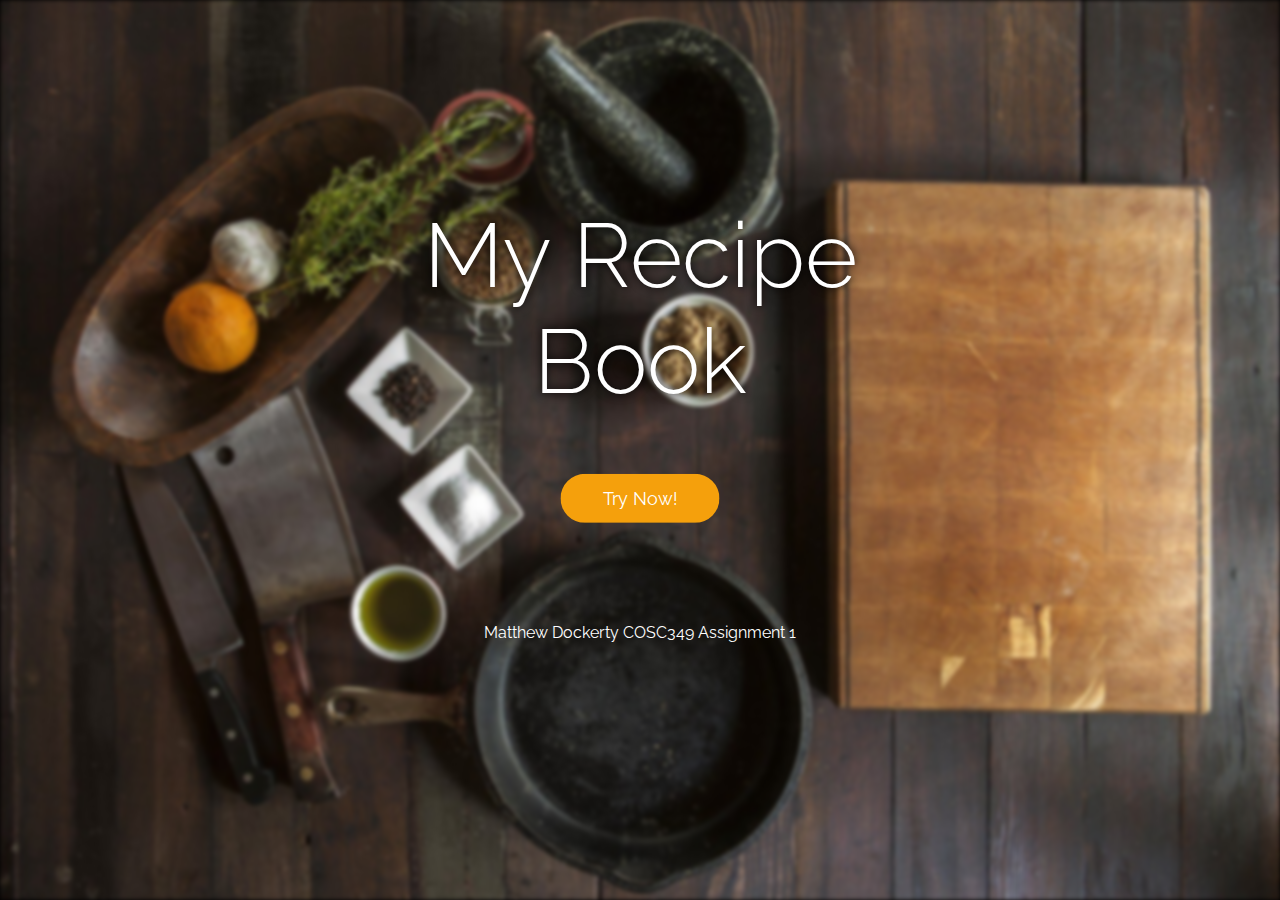
<file: webapp/static/index.html>
<!DOCTYPE html>

<html>

<head>
    <meta name="viewport" content="width=device-width, initial-scale=1">
    <title>COSC349 Recipes App</title>
    <link href="https://fonts.googleapis.com/css?family=Raleway:300,400,600&display=swap" rel="stylesheet">

    <style>
        body {
            margin: 0;
            background-color: black;
            font-family: 'Raleway', sans-serif;
            text-align: center;
            justify-content: center;
            align-items: center;
            animation: fadein 3s;
            color: white;
        }

        .bg-image {
            width: 100%;
            height: 100%;
            position: absolute;
            background: url("background.jpg") no-repeat center center fixed;
            background-size: cover;
            top: 0;
            filter: blur(2px);
            z-index: -1;
        }

        @keyframes fadein {
            from {
                opacity: 0.1;
            }

            to {
                opacity: 1;
            }
        }


        h1 {
            font-size: 90px;
            font-weight: 300;
            text-shadow: 0 0 10px black;
            margin-top: -40px;
        }

        #try {
            background-color: #F5A00C;
            width: fit-content;
            height: fit-content;
            padding: 12px 40px;
            font-size: 18px;
            text-align: center;
            border-radius: 30px;
            border: 2px solid transparent;
            text-decoration: none;
            color: white;
            transition: all 0.2s ease-in-out;
            display: block;
            margin: 0 auto;
        }

        #try:hover {
            cursor: pointer;
            border: 2px solid white;
            transform: scale(1.02);
        }

        #content {
            position: absolute;
            top: 50%;
            left: 50%;
            transform: translate(-50%, -50%);
        }
        
        p {
            margin-top: 100px;
        }

        @media only screen and (max-width: 970px) {
            h1 {
                font-size: 80px;
            }
        }

        @media only screen and (max-width: 780px) {
            h1 {
                font-size: 70px;
            }

            #try {
                font-size: 16px;
            }
        }
    </style>
</head>

<body>
    <div class="bg-image"></div>
    <div id="content">
        <h1>My Recipe<br>Book</h1>
        <a id="try" href="/recipes">
            <span>Try Now!</span>
        </a>
        <p>Matthew Dockerty COSC349 Assignment 1</p>
    </div>
</body>

</html>
</file>
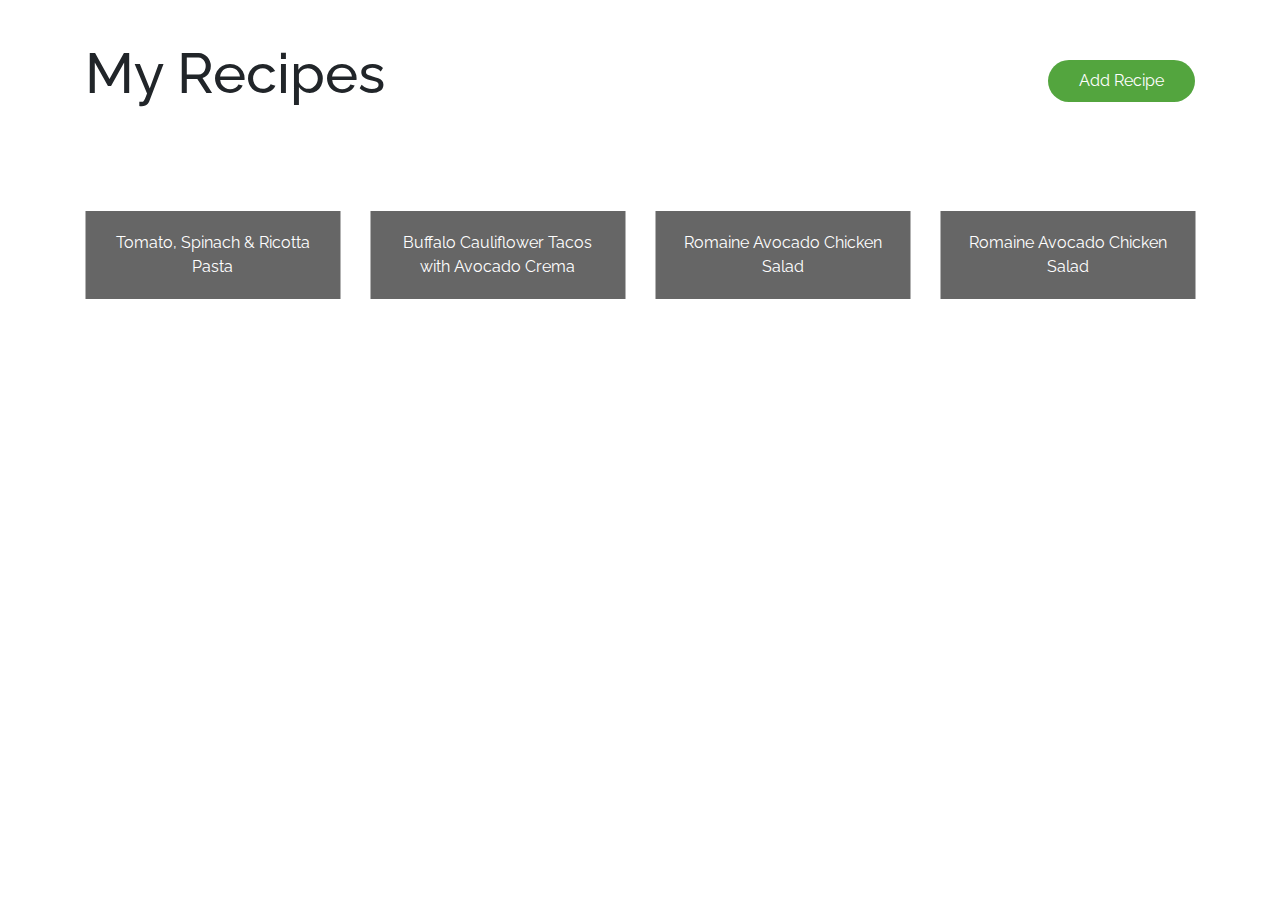
<file: webapp/static/recipes/index.html>
<!DOCTYPE html>

<html>

<head>
    <meta name="viewport" content="width=device-width, initial-scale=1">
    <title>COSC349 Recipes App</title>

    <link rel="stylesheet" href="https://stackpath.bootstrapcdn.com/bootstrap/4.3.1/css/bootstrap.min.css"
        integrity="sha384-ggOyR0iXCbMQv3Xipma34MD+dH/1fQ784/j6cY/iJTQUOhcWr7x9JvoRxT2MZw1T" crossorigin="anonymous">
    <link href="https://fonts.googleapis.com/css?family=Raleway:300,400,600&display=swap" rel="stylesheet">
    <link rel="stylesheet" type="text/css" href="styles.css" />
</head>

<body>
    <div class="container">
        <div class="row">
            <div class="col-lg-9 col-md-8">
                <h1>My Recipes</h1>
            </div>
            <div class="col-lg-3 col-md-4">
                <a id="add" href="add.html">
                    <span>Add Recipe</span>
                </a>
            </div>
        </div>
        <div class="row">
            <div class="col-lg-3 col-md-4 col-sm-6 col-xs-12 square">
                <div class="content"
                    style="background-image: url('https://www.budgetbytes.com/wp-content/uploads/2013/07/Creamy-Tomato-and-Spinach-Pasta-skillet-1-500x480.jpg');">
                    <span>Tomato, Spinach & Ricotta Pasta</span>
                </div>
            </div>
            <div class="col-lg-3 col-md-4 col-sm-6 col-xs-12 square">
                <div class="content"
                    style="background-image: url('https://pinchofyum.com/wp-content/uploads/Buffalo-Cauliflower-Tacos-with-Avocado-Crema-Recipe.jpg');">
                    <span>Buffalo Cauliflower Tacos with Avocado Crema</span>
                </div>
            </div>
            <div class="col-lg-3 col-md-4 col-sm-6 col-xs-12 square">
                <div class="content"
                    style="background-image: url('https://valentinascorner.com/wp-content/uploads/2018/12/Romaine-Avocado-Chicken-Salad-Recipe-3-500x500.jpg');">
                    <span>Romaine Avocado Chicken Salad</span>
                </div>
            </div>
            <div class="col-lg-3 col-md-4 col-sm-6 col-xs-12 square">
                <div class="content"
                    style="background-image: url('https://valentinascorner.com/wp-content/uploads/2018/12/Romaine-Avocado-Chicken-Salad-Recipe-3-500x500.jpg');">
                    <span>Romaine Avocado Chicken Salad</span>
                </div>
            </div>
        </div>
    </div>
</body>

</html>
</file>
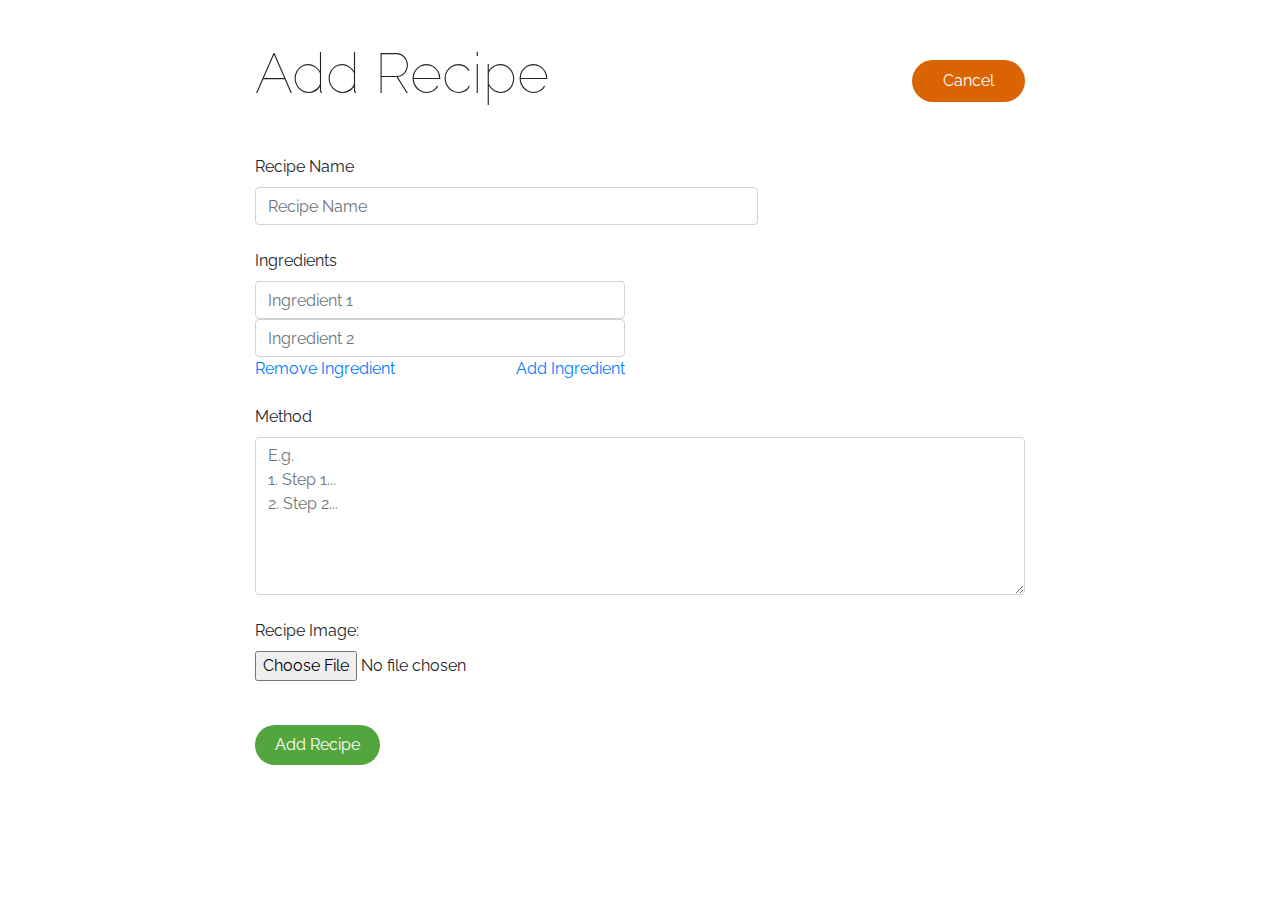
<file: webapp/static/add.html>
<!DOCTYPE html>

<html>

<head>
    <meta name="viewport" content="width=device-width, initial-scale=1">
    <title>COSC349 Recipes App</title>

    <link rel="stylesheet" href="https://stackpath.bootstrapcdn.com/bootstrap/4.3.1/css/bootstrap.min.css"
        integrity="sha384-ggOyR0iXCbMQv3Xipma34MD+dH/1fQ784/j6cY/iJTQUOhcWr7x9JvoRxT2MZw1T" crossorigin="anonymous">
    <link href="https://fonts.googleapis.com/css?family=Raleway:300,400,600&display=swap" rel="stylesheet">

    <script type='text/javascript'>
        function addIngredient() {
            let container = document.getElementById("ingredients");
            let input = document.createElement("input");
            input.type = "text";
            input.name = "ingredient-" + (container.children.length + 1);
            input.className = "form-control";
            input.placeholder = "Ingredient " + (container.children.length + 1);
            input.required = true;
            container.appendChild(input);

            return false;
        }

        function removeIngredient() {
            let container = document.getElementById("ingredients");
            let inputs = container.children;
            if (inputs.length > 1) {
                container.removeChild(inputs[inputs.length - 1]);
            }

            return false;
        }
    </script>

    <style>
        body {
            font-family: "Raleway", sans-serif;
            margin-top: 40px;
            margin-bottom: 80px;
        }

        h1 {
            font-size: 3.5em;
            margin-bottom: 0;
            font-weight: 100;
        }

        #cancel {
            background-color: rgb(218, 100, 3);
            width: fit-content;
            height: fit-content;
            padding: 8px 30px;
            font-size: 16px;
            text-align: center;
            border-radius: 30px;
            border: 1px solid transparent;
            text-decoration: none;
            color: white;
            transition: transform 0.2s ease-in-out;
            float: right;
            margin-top: 20px;
        }

        #cancel:hover {
            cursor: pointer;
            /* border: 1px solid black; */
            transform: scale(1.03);
        }

        form {
            width: 100%;
        }

        .addContainer {
            max-width: 800px;
        }

        input[type="submit"] {
            border-radius: 20px;
            border: none;
            padding: 8px 20px;
            background-color: rgb(83, 165, 62);
            color: white;
            transition: transform 0.2s ease-in-out;
            margin-top: 20px;
        }

        input[type="submit"]:hover {
            transform: scale(1.03);
        }
    </style>
</head>

<body>
    <div class="container addContainer">
        <div class="row">
            <div class="col-lg-9 col-md-8">
                <h1>Add Recipe</h1>
            </div>
            <div class="col-lg-3 col-md-4">
                <a id="cancel" href="/recipes">
                    <span>Cancel</span>
                </a>
            </div>
        </div>
        <br><br>
        <div class="row">
            <form enctype="multipart/form-data" method="post" action="/add">
                <div class="col-8">
                    <label>Recipe Name</label>
                    <input name="name" type="text" required class="form-control" placeholder="Recipe Name" />
                </div>
                <br>
                <div class="col-6">
                    <label>Ingredients</label>
                    <br>
                    <div id="ingredients">
                        <input class="form-control" required type="text" name="ingredient-1" placeholder="Ingredient 1" />
                        <input class="form-control" required type="text" name="ingredient-2" placeholder="Ingredient 2" />
                    </div>
                    <a href="#" onclick="return removeIngredient()">Remove Ingredient</a>
                    <a href="#" onclick="return addIngredient()" style="float: right;">Add Ingredient</a>
                </div>
                <br>
                <div class="col">
                    <label>Method</label>
                    <textarea rows=6 required name="method" class="form-control" placeholder="E.g.
1. Step 1...
2. Step 2..."></textarea>
                </div>
                <br>
                <div class="col">
                    <label>Recipe Image:</label>
                    <br>
                    <input required name="image" id="image" type="file" accept="image/jpeg" />
                </div>
                <br>
                <div class="col">
                    <input type="submit" value="Add Recipe" />
                </div>
            </form>
        </div>
    </div>
</body>

</html>
</file>
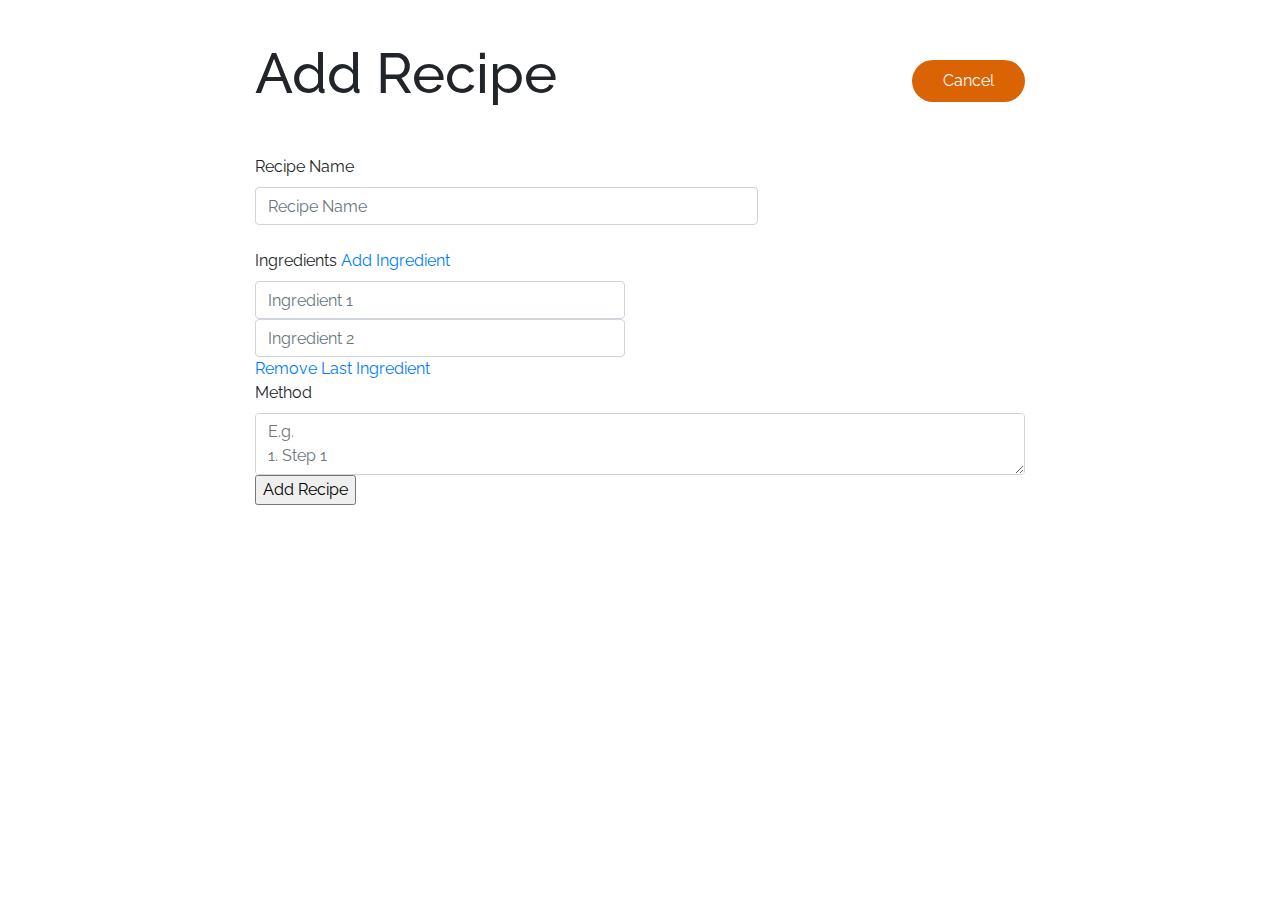
<file: webapp/static/recipes/add.html>
<!DOCTYPE html>

<html>

<head>
    <meta name="viewport" content="width=device-width, initial-scale=1">
    <title>COSC349 Recipes App</title>

    <link rel="stylesheet" href="https://stackpath.bootstrapcdn.com/bootstrap/4.3.1/css/bootstrap.min.css"
        integrity="sha384-ggOyR0iXCbMQv3Xipma34MD+dH/1fQ784/j6cY/iJTQUOhcWr7x9JvoRxT2MZw1T" crossorigin="anonymous">
    <link href="https://fonts.googleapis.com/css?family=Raleway:300,400,600&display=swap" rel="stylesheet">
    <link rel="stylesheet" type="text/css" href="styles.css" />

    <script type='text/javascript'>
        function addIngredient() {
            let container = document.getElementById("ingredients");
            let input = document.createElement("input");
            input.type = "text";
            input.name = "ingredient-" + (container.children.length + 1);
            input.className = "form-control";
            input.placeholder = "Ingredient " + (container.children.length + 1);
            container.appendChild(input);
        }

        function removeIngredient(event) {
            let container = document.getElementById("ingredients");
            let inputs = container.children;
            console.log(inputs);
            if (inputs.length > 1) {
                container.removeChild(inputs[inputs.length - 1]);
            }
        }
    </script>
</head>

<body>
    <div class="container addContainer">
        <div class="row">
            <div class="col-lg-9 col-md-8">
                <h1>Add Recipe</h1>
            </div>
            <div class="col-lg-3 col-md-4">
                <a id="cancel" href="/recipes">
                    <span>Cancel</span>
                </a>
            </div>
        </div>
        <br><br>
        <div class="row">
            <form>
                <div class="col-8">
                    <label>Recipe Name</label>
                    <input name="name" type="text" class="form-control" placeholder="Recipe Name" />
                </div>
                <br>
                <div class="col-6">
                    <label>Ingredients</label>
                    <a href="#" onclick="addIngredient()">Add Ingredient</a><br>
                    <div id="ingredients">
                        <input class="form-control" type="text" name="ingredient-1" placeholder="Ingredient 1" />
                        <input class="form-control" type="text" name="ingredient-2" placeholder="Ingredient 2" />
                    </div>
                    <a href="#" onclick="removeIngredient()">Remove Last Ingredient</a>
                </div>
                <div class="col">
                    <label>Method</label>
                    <textarea class="form-control" placeholder="E.g.
1. Step 1

2. Step 2"></textarea>
                </div>
                <div class="col">
                    <input type="submit" value="Add Recipe"/>
                </div>
            </form>
        </div>
    </div>
</body>

</html>
</file>
<file: webapp/static/recipes/styles.css>
body {
  font-family: "Raleway", sans-serif;
  margin-top: 40px;
}

h1 {
    font-size: 3.5em;
    margin-bottom: 0;
}

.content:before {
    content: "";
    display: block;
    padding: 0;
    padding-top: 100%;
}

.content {
    background-size: cover;
    background-repeat: no-repeat;
    margin: 20px 0;
    position: relative;
    transition: transform 0.5s;
}

.content span {
    position: absolute;
    top: 50%;
    left: 50%;
    transform: translate(-50%, -50%);
    text-align: center;
    width: 100%;
    padding: 20px;
    background-color: rgba(0, 0, 0, 0.6);
    color: white;
    transition: opacity 0.5s;
}

.content:hover {
    cursor: pointer;
    transform: scale(1.02);
}

.content:hover span {
    opacity: 0;
}

#add {
    background-color: rgb(83, 165, 62);
    width: fit-content;
    height: fit-content;
    padding: 8px 30px;
    font-size: 16px;
    text-align: center;
    border-radius: 30px;
    border: 1px solid transparent;
    text-decoration: none;
    color: white;
    transition: transform 0.2s ease-in-out;
    float: right;
    margin-top: 20px;
}

#add:hover {
    cursor: pointer;
    /* border: 1px solid black; */
    transform: scale(1.03);
}


#cancel {
    background-color: rgb(218, 100, 3);
    width: fit-content;
    height: fit-content;
    padding: 8px 30px;
    font-size: 16px;
    text-align: center;
    border-radius: 30px;
    border: 1px solid transparent;
    text-decoration: none;
    color: white;
    transition: transform 0.2s ease-in-out;
    float: right;
    margin-top: 20px;
}

#cancel:hover {
    cursor: pointer;
    /* border: 1px solid black; */
    transform: scale(1.03);
}

form {
    width: 100%;
}

.addContainer {
    max-width: 800px;
}
</file>
